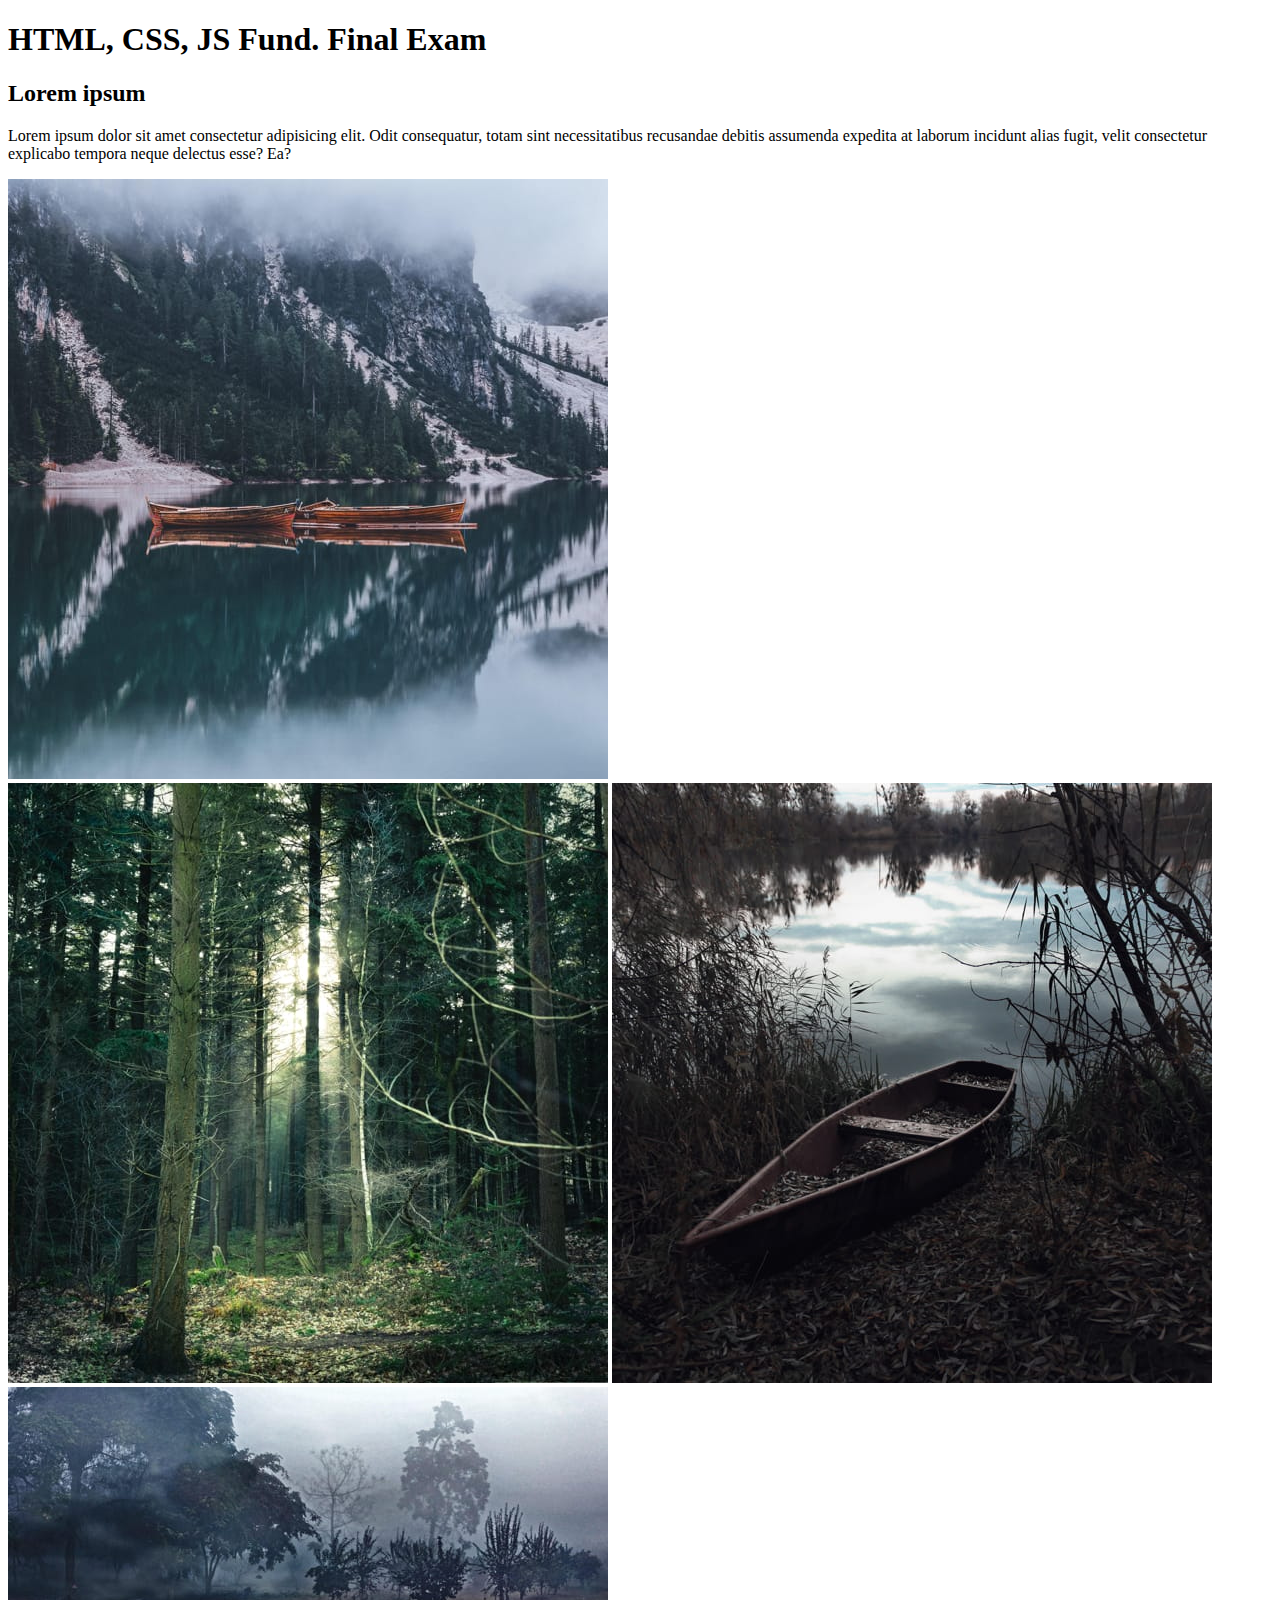
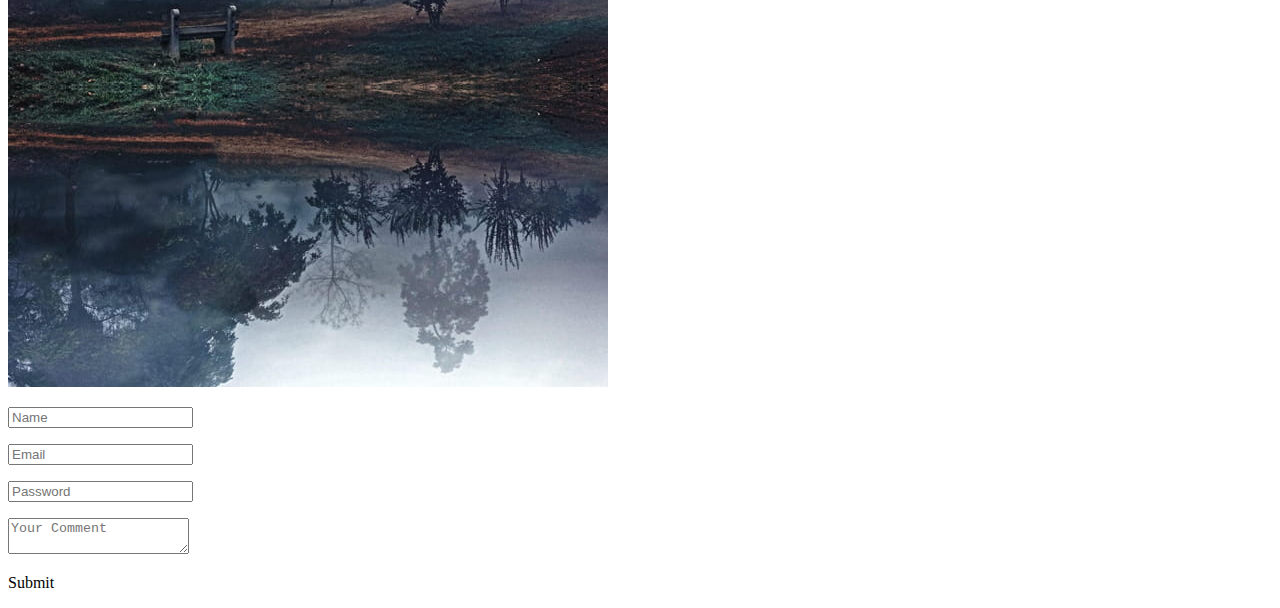
<file: index.html>
<!doctype html>
<html lang="en">
  <head id="head">
    <meta name="description" content="Lab 5">
    <title>Lab 5</title>

    <script src="https://code.jquery.com/jquery-3.7.1.min.js" integrity="sha256-/JqT3SQfawRcv/BIHPThkBvs0OEvtFFmqPF/lYI/Cxo=" crossorigin="anonymous"></script>

    <script type="text/javascript" src="./js/custom.js"></script>
</head>
<body>
    <header id="header"></header>
    <main>
    <section>
        <div class="first">
            <h1>HTML, CSS, JS Fund. Final Exam</h1>
        </div>
    </section>
    <section>
        <div class="second">
            <h2>Lorem ipsum</h2>
            <p>Lorem ipsum dolor sit amet consectetur adipisicing elit. Odit consequatur, totam sint necessitatibus recusandae debitis assumenda expedita at laborum incidunt alias fugit, velit consectetur explicabo tempora neque delectus esse? Ea?</p>
        </div>
        <div class="secondimg">
            <img src="img/img2.jpg" alt="">
        </div>
    </section>
    <section>
        <div class="third">
            <img src="./img/img3.jpg" alt="">
            <img src="./img/img4.jpg" alt="">
            <img src="./img/img5.jpg" alt="">
        </div>
    </section>
</main>
    <article>
        <aside>
            <form action="">
                <p><input type="text" name="fullName" placeholder="Name"></p>
                <p><input type="email" name="email" placeholder="Email"></p>
                <p><input type="password" name="password" placeholder="Password"></p>


                <textarea placeholder="Your Comment"></textarea>
                <div>
                    <p>Submit</p>
                </div>
            </form>
        </aside>
    </article>
    <footer id="footer"></footer>
</body>
</html>
</file>
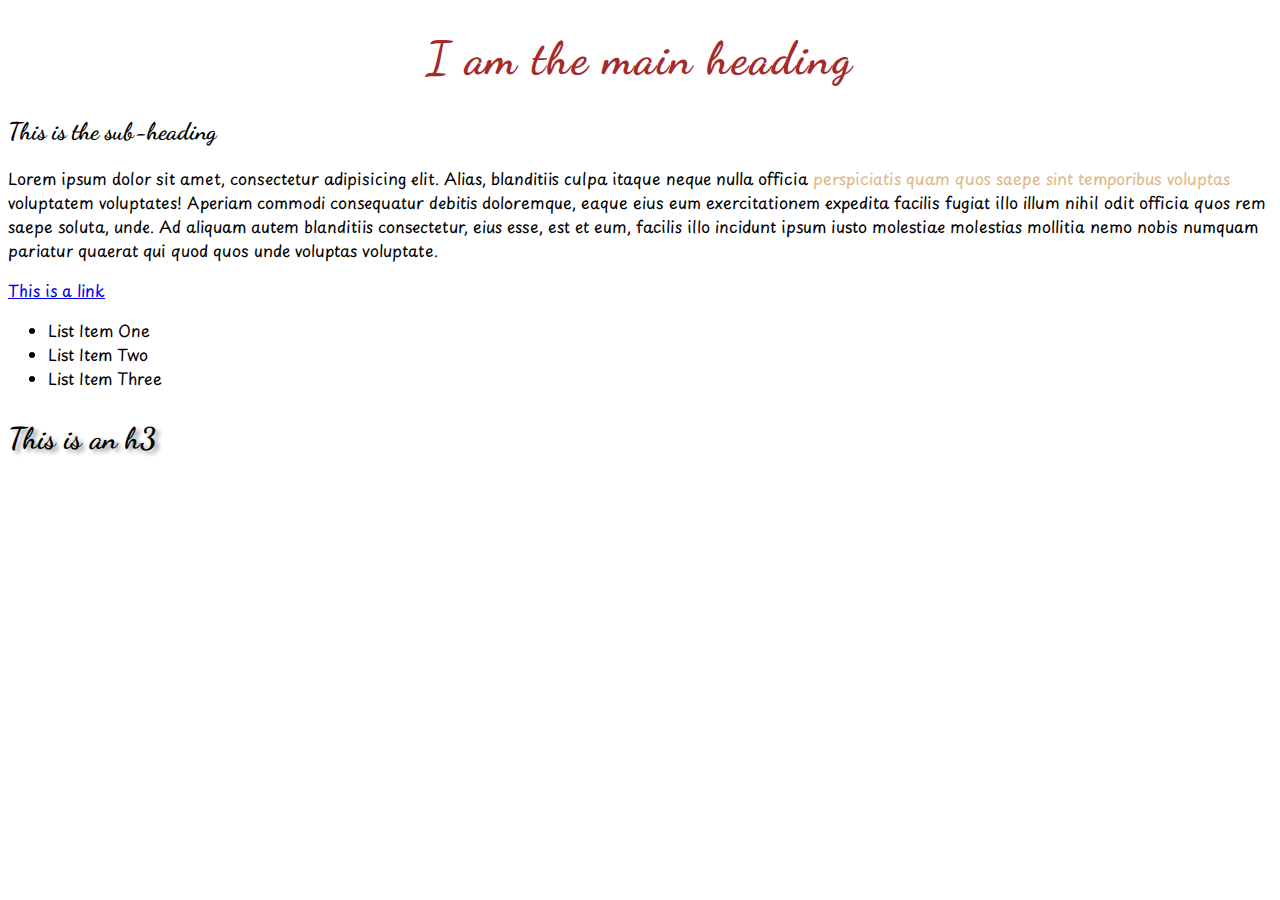
<file: lab-2/index.html>
<!doctype html>
<html lang="en">
  <head>
    <!--
    If in pairs add names here
    -->
    <meta charset="utf-8">
    <meta name="viewport" content="width=device-width, initial-scale=1">
    <meta name="description" content="This is the HTML for Lab Two">
    <title>Lab Two</title>
    <meta name="robots" content="noindex, nofollow">
    <!-- Step one -->
    <link rel="preconnect" href="https://fonts.googleapis.com">
    <link rel="preconnect" href="https://fonts.gstatic.com" crossorigin>
    <link href="https://fonts.googleapis.com/css2?family=Dancing+Script:wght@400..700&family=Playpen+Sans:wght@100..800&display=swap" rel="stylesheet">
    <link rel="stylesheet" href="./css/style.css">
  </head>
  <body>
    <!-- Step two & three -->
    <h1>I am the main heading</h1>
    <h2>This is the sub-heading</h2>
    <!-- Step four & five -->
    <p>Lorem ipsum dolor sit amet, consectetur adipisicing elit. Alias, blanditiis culpa itaque neque nulla officia <span>perspiciatis quam quos saepe sint temporibus voluptas</span> voluptatem voluptates! Aperiam commodi consequatur debitis doloremque, eaque eius eum exercitationem expedita facilis fugiat illo illum nihil odit officia quos rem saepe soluta, unde. Ad aliquam autem blanditiis consectetur, eius esse, est et eum, facilis illo incidunt ipsum iusto molestiae molestias mollitia nemo nobis numquam pariatur quaerat qui quod quos unde voluptas voluptate.</p>
    <a href="#">This is a link</a>
    <ul>
      <li>List Item One</li>
      <li>List Item Two</li>
      <li>List Item Three</li>
    </ul>
    <!-- Step six -->
    <h3>This is an h3</h3>
  </body>
</html>
</file>
<file: lab-2/css/style.css>
/** Step one **/
h1,h2,h3,h4,h5,h6{
    font-family: "Dancing Script", sans-serif;
}
/** Step two **/

/** Step three **/
h1{
    font-size: 46px;
    letter-spacing: 1.8px;
    text-align: center;
    color: brown;
}
/** Step four **/
p,a,li{
    font-family: "Playpen Sans", sans-serif;
}
/** Step five **/
p span{
    color: burlywood;
}
/** Step six **/
h3{
    font-size: 30px;
    text-shadow: 4px 3px 4px rgba(0,0,0,.4);
}
</file>
